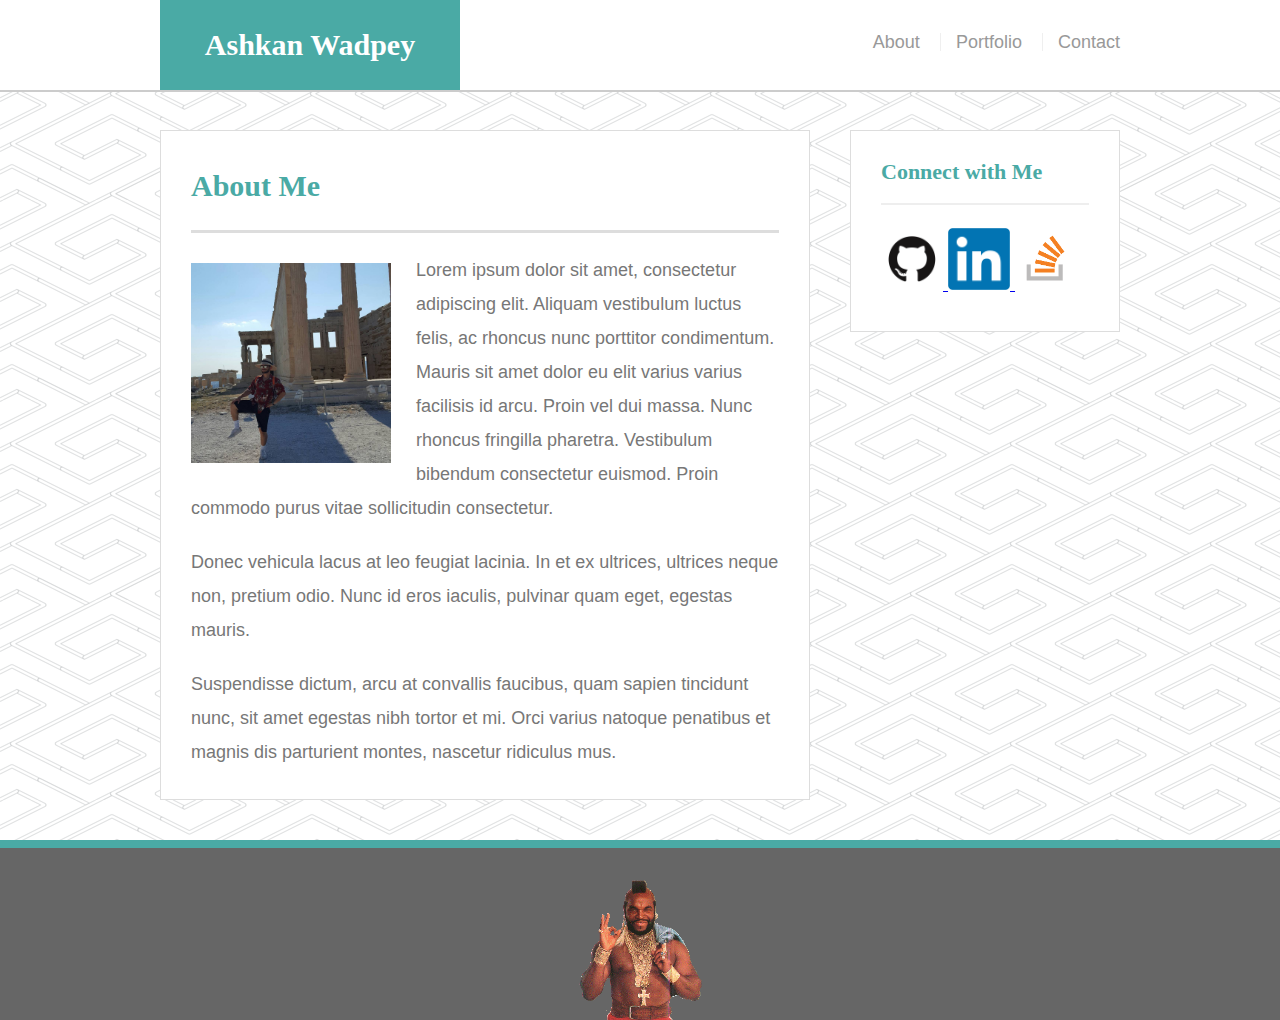
<file: index.html>
<!doctype html>
<html lang="en-us">

<head>
  <meta charset="UTF-8">
  <title>About | Ashkan Wadpey</title>
  
  <meta name="viewport" content="width=device-width, initial-scale=1.0">

  <link rel="stylesheet" type="text/css" href="assets/css/style.css">
  <link rel="stylesheet" type="text/css" href="bonus/assets/css/style.css">

</head>

<body>

  <header id="masthead">
    <div class="container">
      <a href="index.html" id="logo">Ashkan Wadpey</a>
      <nav>
        <a href="index.html">About</a>
        <a href="portfolio.html">Portfolio</a>
        <a href="contact.html">Contact</a>
      </nav>
    </div>
  </header>

  <div id="main-container" class="container">
    <section class="main-section">
      <h1>About Me</h1>

      <img src="assets/images/captain.jpg" class="auth-image" alt="It's Me!">

      <p>Lorem ipsum dolor sit amet, consectetur adipiscing elit. Aliquam vestibulum luctus felis, ac rhoncus nunc porttitor condimentum. Mauris sit amet dolor eu elit varius varius facilisis id arcu. Proin vel dui massa. Nunc rhoncus fringilla pharetra. Vestibulum bibendum consectetur euismod. Proin commodo purus vitae sollicitudin consectetur.</p>

      <p>Donec vehicula lacus at leo feugiat lacinia. In et ex ultrices, ultrices neque non, pretium odio. Nunc id eros iaculis, pulvinar quam eget, egestas mauris.</p>

      <p>Suspendisse dictum, arcu at convallis faucibus, quam sapien tincidunt nunc, sit amet egestas nibh tortor et mi. Orci varius natoque penatibus et magnis dis parturient montes, nascetur ridiculus mus.</p>

    </section>

    <section class="sidebar">
      <div id="connect">
        <h2>Connect with Me</h2>

        <a href="https://github.com/AWadpey">
          <img src="assets/images/GitHub-Mark.png" class="social" alt="Github">
        </a>
        <a href="https://www.linkedin.com/in/ashkanwadpey/">
          <img src="assets/images/LinkedIn_logo_initials.png" class="social" alt="LinkedIn">
        </a>
        <a href="https://stackoverflow.com/users/10510793/awadpey">
          <img src="assets/images/stackO.png" class="social" alt="Stack Overflow">
        </a>
      </div>
    </section>

  </div>

  <footer>
    <div class="container">
      <img src="assets/images/mr-t.gif" class="mrT" alt="Mr.T Approved!" height= 150 width= 125>  </footer>
    </div>
  </footer>
</body>

</html>
</file>
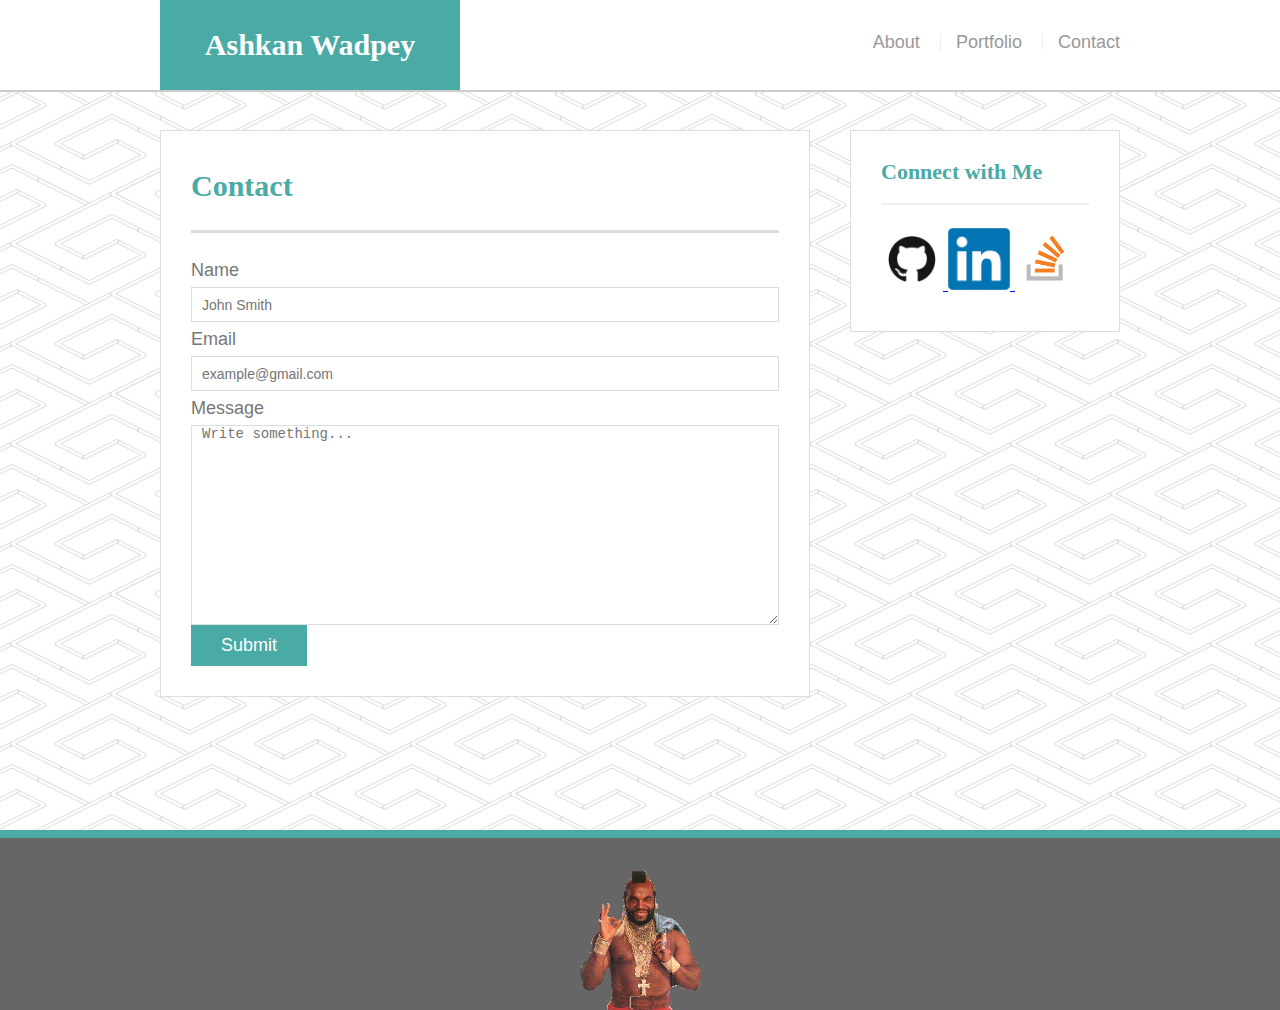
<file: contact.html>
<!doctype html>
<html lang="en-us">

<head>
  <meta charset="UTF-8">
  <title>Contact | Ashkan Wadpey</title>
  <link rel="stylesheet" type="text/css" href="assets/css/style.css">
  <link rel="stylesheet" type="text/css" href="bonus/assets/css/style.css">

</head>

<body>

  <header id="masthead">
    <div class="container">
      <a href="index.html" id="logo">Ashkan Wadpey</a>
      <nav>
        <a href="index.html">About</a>
        <a href="portfolio.html">Portfolio</a>
        <a href="contact.html">Contact</a>
      </nav>
    </div>
  </header>

  <div id="main-container" class="container">
    <section class="main-section">
      <h1>Contact</h1>

      <form id="contact-form">
        
            <label for="name">Name</label>
            <input type="text" id="name" name="name" placeholder="John Smith" required="required">
          
            <label for="email">Email</label>
            <input type="email" id="email" name="email" placeholder="example@gmail.com" required="required">
          
            <label for="message">Message</label>
            <textarea id="message" name="message" placeholder="Write something..." required="required"></textarea>
          
        <input type="submit">
      </form>

    </section>

    <section class="sidebar">
      <div id="connect">
        <h2>Connect with Me</h2>

        <a href="https://github.com/AWadpey">
          <img src="assets/images/GitHub-Mark.png" class="social" alt="Github">
        </a>
        <a href="https://www.linkedin.com/in/ashkanwadpey/">
          <img src="assets/images/LinkedIn_logo_initials.png" class="social" alt="LinkedIn">
        </a>
        <a href="https://stackoverflow.com/users/10510793/awadpey">
          <img src="assets/images/stackO.png" class="social" alt="Stack Overflow">
        </a>
      </div>
    </section>

  </div>

  <footer>
    <div class="container">
      <img src="assets/images/mr-t.gif" class="mrT" alt="Mr.T Approved!" height= 150 width= 125>  </footer>
    </div>
  </footer>
</body>

</html>
</file>
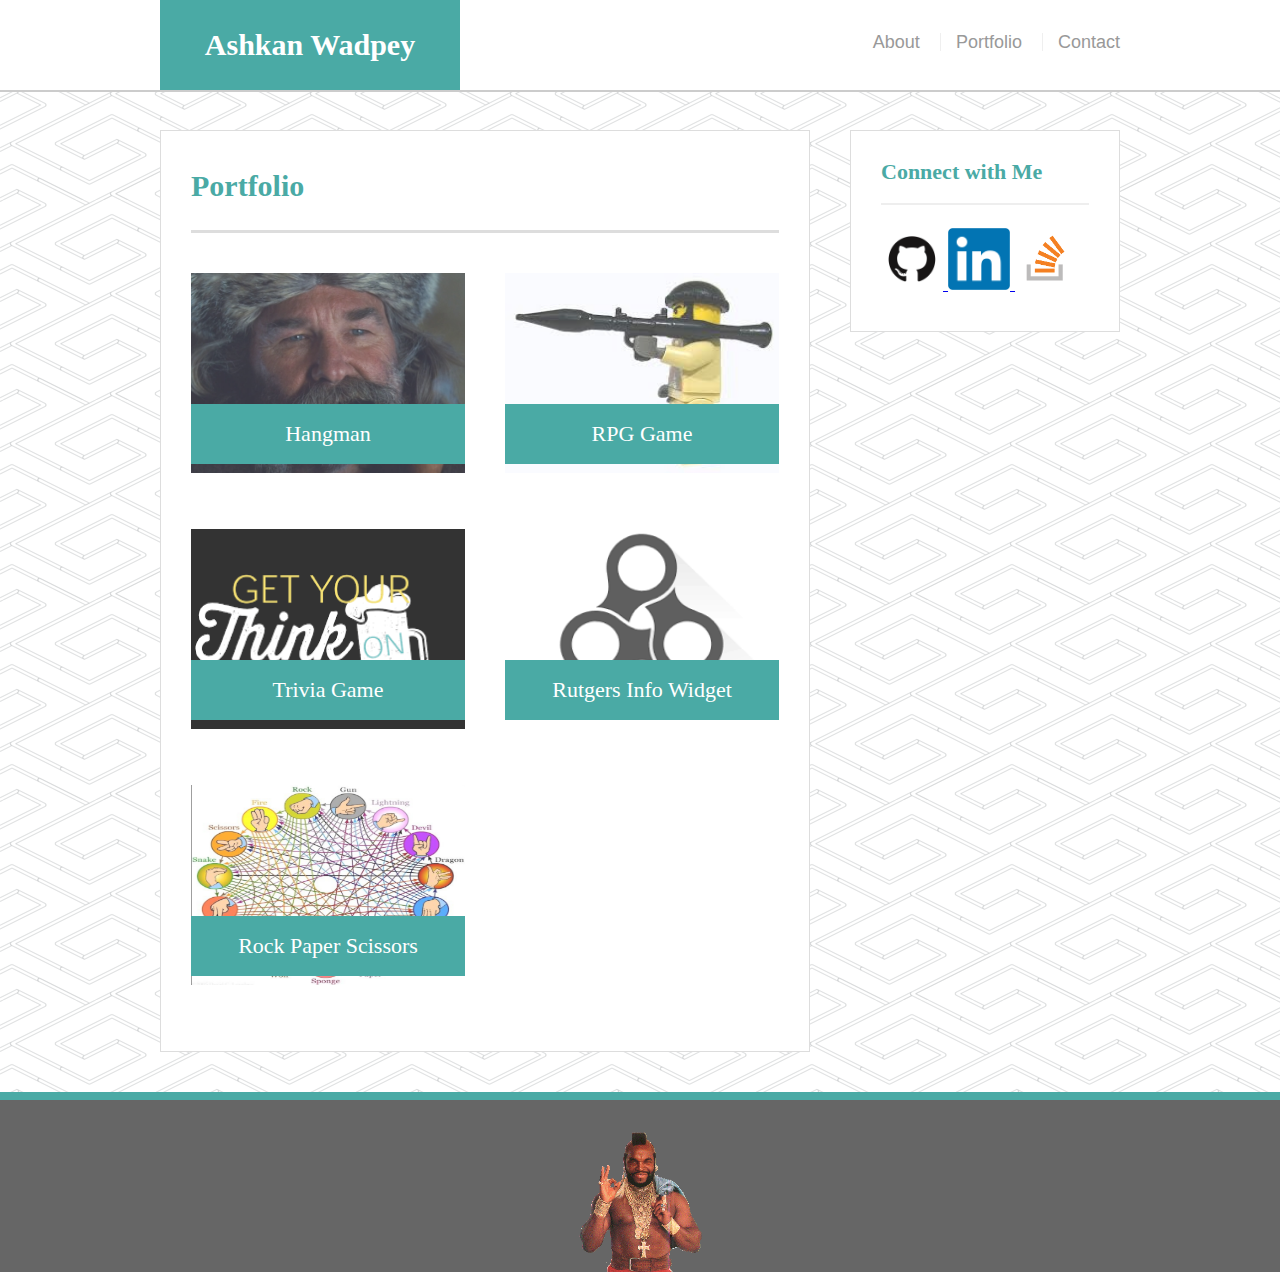
<file: portfolio.html>
<!doctype html>
<html lang="en-us">

<head>
  <meta charset="UTF-8">
  <title>Portfolio | Ashkan Wadpey</title>
  <link rel="stylesheet" type="text/css" href="assets/css/style.css">
  <link rel="stylesheet" type="text/css" href="bonus/assets/css/style.css">

</head>

<body>

  <header id="masthead">
    <div class="container">
      <a href="index.html" id="logo">Ashkan Wadpey</a>
      <nav>
        <a href="index.html">About</a>
        <a href="portfolio.html">Portfolio</a>
        <a href="contact.html">Contact</a>
      </nav>
    </div>
  </header>

  <div id="main-container" class="container">
    <section class="main-section">
      <h1>Portfolio</h1>

      <div class="work">
        <img src="assets/images/ruth-hangs.jpg" alt="Hangman" height="200px" width="200px">

        <h3>Hangman</h3>
      </div>
      <div class="work">
        <img src="assets/images/rpg.jpg" alt="RPG Game" height="200px" width="200px">

        <h3>RPG Game</h3>
      </div>
      <div class="work">
        <img src="assets/images/trivia.png" alt="Trivia Game" height="200px" width="200px">

        <h3>Trivia Game</h3>
      </div>
      <div class="work">
        <img src="assets/images/spinner.png" alt="Rutgers Info Widget" height="200px" width="200px">

        <h3>Rutgers Info Widget</h3>
      </div>
      <div class="work">
        <img src="assets/images/rock-paper-scissors-3.jpg" alt="Rock Paper Scissors" height="200px" width="200px">

        <h3>Rock Paper Scissors</h3>
      </div>

    </section>

    <section class="sidebar">
      <div id="connect">
        <h2>Connect with Me</h2>

        <a href="https://github.com/AWadpey">
          <img src="assets/images/GitHub-Mark.png" class="social" alt="Github">
        </a>
        <a href="https://www.linkedin.com/in/ashkanwadpey/">
          <img src="assets/images/LinkedIn_logo_initials.png" class="social" alt="LinkedIn">
        </a>
        <a href="https://stackoverflow.com/users/10510793/awadpey">
          <img src="assets/images/stackO.png" class="social" alt="Stack Overflow">
        </a>
      </div>
    </section>

  </div>

  <footer>
    <div class="container">
      <img src="assets/images/mr-t.gif" class="mrT" alt="Mr.T Approved!" height= 150 width= 125>  </footer>
</body>

</html>
</file>
<file: assets/css/style.css>
body {
  font-family: Arial, "Helvetica Neue", Helvetica, sans-serif;
  font-size: 18px;
  line-height: 34px;
  color: #777777;
  background: url("../images/pipes.png");
}

* {
  box-sizing: border-box;
}

/* general */

.container {
  width: 100%;
  max-width: 960px;
  margin: 0 auto;
  clear: both;
}

h1,
h2,
h3,
p {
  margin-bottom: 20px;
}

p:last-child {
  margin-bottom: 0;
}

h1,
h2,
h3 {
  font-family: Georgia, Times, "Times New Roman", serif;
  font-weight: 700;
  color: #4aaaa5;
}

h1 {
  padding-bottom: 20px;
  font-size: 30px;
  line-height: 49px;
  border-bottom: 3px solid #dddddd;
}

h2,
h3 {
  font-size: 22px;
}

/* header */

#masthead {
  position: fixed;
  z-index: 99;
  width: 100%;
  margin: 0 0 30px;
  overflow: auto;
  color: #ffffff;
  background: #ffffff;
  border-bottom: 2px solid #cccccc;
}

#logo {
  float: left;
  width: 250px;
  height: 90px;
  font-family: Georgia, Times, "Times New Roman", serif;
  font-size: 30px;
  font-weight: 700;
  line-height: 90px;
  color: #ffffff;
  text-align: center;
  text-decoration: none;
  background: #4aaaa5;
}

nav {
  float: right;
  margin-top: 25px;
}

nav a {
  display: inline-block;
  padding-left: 15px;
  margin-left: 15px;
  line-height: 18px;
  color: #999;
  text-decoration: none;
  border-left: 1px solid #efefef;
}

nav a:first-child {
  border-left: 0 none;
}

/* footer */

footer {
  padding: 30px 0;
  clear: both;
  font-size: 12px;
  color: #ffffff;
  color: #cccccc;
  text-align: center;
  background: #666666;
  border-top: 8px solid #4aaaa5;
  height: 50px;
}

h3, h2 {
  padding-bottom: 20px;
  margin-bottom: 15px;
  line-height: 22px;
  border-bottom: 2px solid #eeeeee;
}

/* main */

#main-container {
  padding-top: 130px;
  min-height: calc(100vh - 70px);
}

.main-section {
  float: left;
  width: 100%;
  max-width: 960px;
  padding: 30px;
  margin: 0 0 40px;
  background: #ffffff;
  border: 1px solid #dddddd;
}

/* portfolio page */

.work {
  position: relative;
  float: left;
  width: 274px;
  margin: 20px 0 25px;
  overflow: auto;
}

.work:nth-child(even) {
  margin-right: 40px;
}

.work img {
  width: 100%;
  border: 0 none;
  opacity: 0.8;
}

.work h3 {
  position: absolute;
  bottom: 20px;
  width: 100%;
  padding: 15px;
  margin-bottom: 0;
  font-weight: 300;
  line-height: 30px;
  color: #ffffff;
  text-align: center;
  background: #4aaaa5;
  border-bottom: 0;
}

.auth-image {
  float: left;
  width: 200px;
  height: auto;
  margin-top: 10px;
  margin-right: 25px;
}

/* contact page */

#contact-form ul {
  margin-bottom: 20px;
}

#contact-form li {
  margin-bottom: 10px;
}

label,
input[type=text],
input[type=email],
textarea {
  display: block;
  width: 100%;
}

input[type=text],
input[type=email],
textarea {
  height: 35px;
  padding: 0 10px;
  font-size: 14px;
  border: 1px solid #dddddd;
}

textarea {
  height: 200px;
}

input[type=submit] {
  padding: 10px 30px;
  font-size: 18px;
  color: #ffffff;
  cursor: pointer;
  background: #4aaaa5;
  border: 0 none;
}
</file>
<file: bonus/assets/css/style.css>
body {
  font-family: Arial, "Helvetica Neue", Helvetica, sans-serif;
  font-size: 18px;
  line-height: 34px;
  color: #777;
  background: url("../../../assets/images/pipes.png");
}

* {
  box-sizing: border-box;
  margin: 0;
}

/* sticky footer styling */

/* https://css-tricks.com/snippets/css/sticky-footer/ */

html,
body {
  height: 100%;
}

.mrT,
.wrapper {
  height: auto !important;
  height: 100%;
  min-height: 100%;
  margin: 0 auto -105px;
}

footer,
.push {
  height: 180px;
}

/* end sticky footer styling */

/* start hover styling */

#logo:hover,
input[type=submit]:hover {
  background: #5e7f7e;
}

nav a:hover {
  color: #5e7f7e;
}

.social:hover {
  cursor: pointer;
  opacity: 0.8;
}

/* end hover styling */

/* general styling */

.container {
  width: 100%;
  max-width: 960px;
  margin: 0 auto;
  clear: both;
}

h1,
h2,
h3,
p {
  margin-bottom: 20px;
}

p:last-child {
  margin-bottom: 0;
}

h1,
h2,
h3 {
  font-family: Georgia, Times, "Times New Roman", serif;
  font-weight: 700;
  color: #4aaaa5;
}

h1 {
  padding-bottom: 20px;
  font-size: 30px;
  line-height: 49px;
  border-bottom: 3px solid #ddd;
}

h2,
h3 {
  font-size: 22px;
}

/* header */

#masthead {
  position: fixed;
  z-index: 99;
  width: 100%;
  margin: 0 0 30px;
  overflow: auto;
  color: #fff;
  background: #fff;
  border-bottom: 2px solid #ccc;
}

#logo {
  float: left;
  width: 300px;
  height: 90px;
  font-family: Georgia, Times, "Times New Roman", serif;
  font-size: 30px;
  font-weight: 700;
  line-height: 90px;
  color: #fff;
  text-align: center;
  text-decoration: none;
  background: #4aaaa5;
}

nav {
  float: right;
  margin-top: 25px;
}

nav a {
  display: inline-block;
  padding-left: 15px;
  margin-left: 15px;
  line-height: 18px;
  color: #999;
  text-decoration: none;
  border-left: 1px solid #efefef;
}

nav a:first-child {
  border-left: 0 none;
}

/* footer */

footer {
  padding: 30px 0;
  clear: both;
  font-size: 12px;
  color: #fff;
  color: #ccc;
  text-align: center;
  background: #666;
  border-top: 8px solid #4aaaa5;
}

/* sidebar */

.sidebar {
  float: right;
  width: 100%;
  max-width: 270px;
  padding: 30px;
  margin-bottom: 20px;
  background: #fff;
  border: 1px solid #ddd;
}

h3,
.sidebar h2 {
  padding-bottom: 20px;
  margin-bottom: 15px;
  line-height: 22px;
  border-bottom: 2px solid #eee;
}

.social {
  width: 62px;
  height: 62px;
  margin-top: 8px;
  margin-right: 5px;
}

.social:last-child {
  margin-right: 0;
}

/* main */

#main-container {
  padding-top: 130px;
}

.main-section {
  float: left;
  width: 100%;
  max-width: 650px;
  padding: 30px;
  margin: 0 0 40px;
  background: #fff;
  border: 1px solid #ddd;
}

/* contact page */

#contact-form ul {
  margin-bottom: 20px;
}

#contact-form li {
  margin-bottom: 10px;
}

label,
input[type=text],
input[type=email],
textarea {
  display: block;
  width: 100%;
}

input[type=text],
input[type=email],
textarea {
  height: 35px;
  padding: 0 10px;
  font-size: 14px;
  border: 1px solid #ddd;
}

textarea {
  height: 200px;
}

input[type=submit] {
  padding: 10px 30px;
  font-size: 18px;
  color: #fff;
  cursor: pointer;
  background: #4aaaa5;
  border: 0 none;
}

@media screen and (max-width: 640px) {
  #masthead {
      width: 100%;
      position: static;
  }

  #logo {
    width: 100%;
  }

  nav {
    width: 100%;
    text-align: center;
  }

  #main-container {
    width: 100%;
    padding: 20px;
  }

  .sidebar,
  .main-section {
      width: 100%;
  }

  .sidebar {
    margin: 40px 0 40px 0;
    float: left;
  }

  footer {
      width: 100%;
  }
}

@media screen and (max-width: 768px) {
  .container {
      width: 100%;
      position: static;
  }

  #main-container {
    width: 100%;
    padding: 20px;
  }

  .sidebar,
  .main-section {
      width: 100%;
  }

  .sidebar {
    margin: 40px 0 40px 0;
    /* float: left; */
  }

  footer {
      width: 100%;
  }
}

@media screen and (max-width: 980px) {
  .container {
      width: 100%;
  }

  #main-container {
    width: 100%;
    padding: 20px;
  }

  .sidebar,
  .main-section {
      width: 100%;
  }

  .sidebar {
      margin-top: 40px;
      float: none;
  }

  footer {
      width: 100%;
  }
}
</file>
